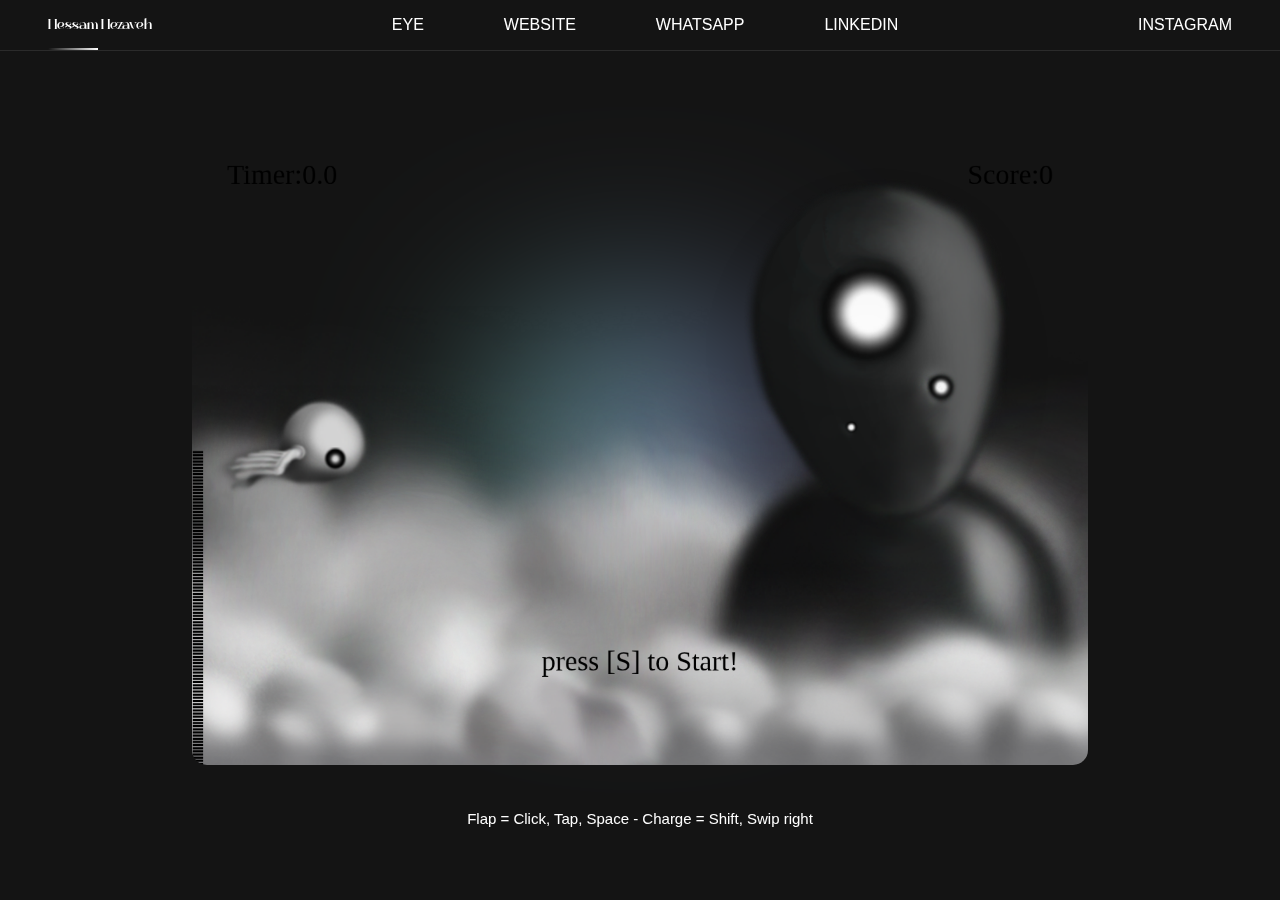
<file: game2.html>
<!DOCTYPE html>
<html lang="en">
    
<head>

    <meta charset="UTF-8">
    <meta name="viewport" content="width=device-width, initial-scale=1.0">
    <title>HessamHezaveh</title>
    <link rel="stylesheet" href="./style.css">
    <style>
        *{
            margin: 0;
            padding: 0;
            box-sizing: border-box;
            font-family: "Anta", sans-serif;
            font-weight: 400;
            font-style: normal;
        }
        .body{
            display: flex;
            width: 100vw;
            height: 100vh;
            align-items: center;
            justify-content: center;
            z-index: -1000;
           
            
        }
        #canvas1{
            
            position: absolute;

            /* background: blue; */
            /*always fit in to the visible browser area*/
            max-width: 70%;
            max-height: 70%;
            background-color: rgba(29, 29, 29, 0);
            border-radius: 15px;
         
        }
        .assets{
            display: none;
        }
        #btn1{
            background-color: rgba(0, 82, 24 ,.5);
            padding: 1rem;
            z-index: 10000;

            position: absolute;
            border: 0 solid transparent;
            border-radius: 1rem;
            font-size: 45px;
            transition: .5s;
            display: none;
            top: 70%;


        }
        #btn1:hover{
            background-color: transparent;
            border: 1px solid rgba(0, 82, 24 ,.5);

        }
        .body p{
            position: absolute;
            top: 90%;
            font-size: 15px;
        }

    </style>


    <!-- <link rel="stylesheet" href="https://cdnjs.cloudflare.com/ajax/libs/font-awesome/6.4.2/css/all.min.css" integrity="sha512-z3gLpd7yknf1YoNbCzqRKc4qyor8gaKU1qmn+CShxbuBusANI9QpRohGBreCFkKxLhei6S9CQXFEbbKuqLg0DA==" crossorigin="anonymous" referrerpolicy="no-referrer" /> -->

</head>
<body>
    <div id="preloader"></div>

    <div id="blob"></div>
    <div class="blur" id="blur"  style="height: 200vh; margin-top: -10rem; "></div>

    <header>
        <nav class="navbar">
            <span></span>
            <div class="logo">Hessam Hezaveh</div>
            <ul class="menu">
                <li><a href="#">eye</a></li>
                <li><a href="./grid.html">website</a></li>
                <li><a href="#">whatsapp</a></li>
                <li><a href="https://www.linkedin.com/in/hessam-gm/">linkedin</a></li>
            </ul>
            <div class="btn"><a  href="">Instagram</a></div>
        </nav>
    </header>


    <div class="body">
        
        <canvas id="canvas1"></canvas>
        <button id="btn1" type="button" onclick="myportfolio()" >continue</button>
        <p>Flap = Click, Tap, Space - Charge = Shift, Swip right</p>
        
    </div>
    
    <div class="assets">
        <img id="robo" src="./flapi/my game/robot.png" alt="">

          <img id="background3" src="./flapi/my game/back3.png"> 
        <img id="background2" src="./flapi/my game/back1.png">
        <img id="background" src="./flapi/my game/back2.png"> 
        
        <img id="player_fish" src="./flapi/my game/char10.png"> 
        <img id="smallGears" src="./flapi/my game/Artboard 12.png"> 

        <!-- Audio -->
        <audio id="charge" src="./flapi/audio/fast-simple-chop-5-6270.mp3"></audio>

        <audio id="flap1" src="./flapi/audio/fart-83471.mp3"></audio>
        <audio id="flap2" src="./flapi/audio/flap1.mp3"></audio>
        <audio id="flap3" src="./flapi/audio/flap2.mp3"></audio>
        <audio id="flap4" src="./flapi/audio/flapp.mp3"></audio>

        <audio id="lose" src="./flapi/audio/game over.mp3"></audio>
        <audio id="win" src="./flapi/audio/win.mp3"></audio>


        
    </div>
    <script>
    var loader = document.getElementById("preloader");
    window.addEventListener("load", function(){
        loader.style.display = "none";
       
    })
</script> 
    <script src="./flapi/audio.js"></script>
    <script src="./flapi/background.js"></script>
    <script src="./flapi/player.js"></script>
    <script src="./flapi/obstacle.js"></script>
    <script src="./flapi/main.js"></script>
    
    


    


 
</body>


<script src="./glowscript.js"></script>


</html>
</file>
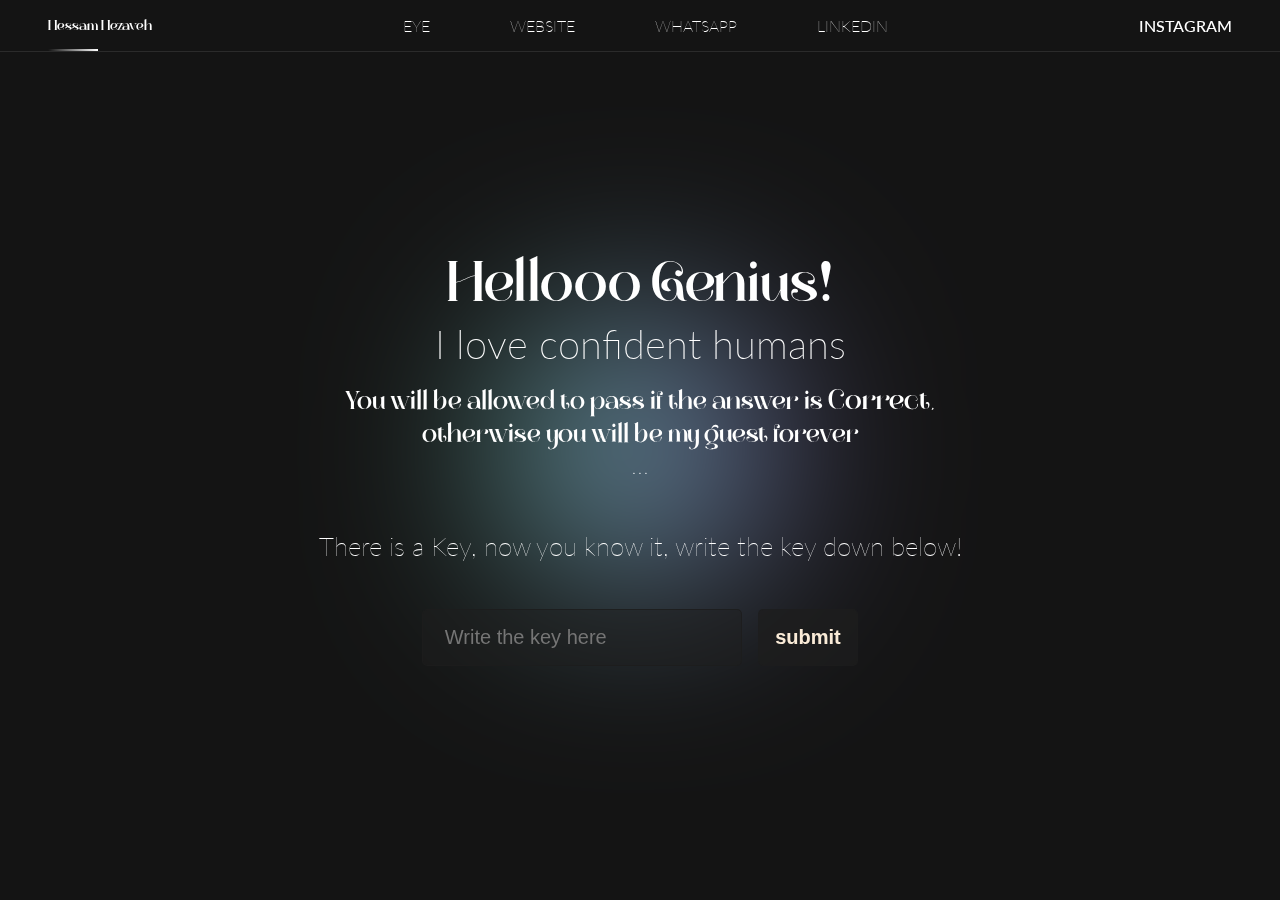
<file: riddle.html>
<!DOCTYPE html>
<html lang="en">
    
<head>

    <meta charset="UTF-8">
    <meta name="viewport" content="width=device-width, initial-scale=1.0">
    <title>HessamHezaveh</title>
    <link rel="stylesheet" href="./style.css">
    <!-- <link rel="stylesheet" href="https://cdnjs.cloudflare.com/ajax/libs/font-awesome/6.4.2/css/all.min.css" integrity="sha512-z3gLpd7yknf1YoNbCzqRKc4qyor8gaKU1qmn+CShxbuBusANI9QpRohGBreCFkKxLhei6S9CQXFEbbKuqLg0DA==" crossorigin="anonymous" referrerpolicy="no-referrer" /> -->
    <style>
        .riddle{
            width: 100vw;
            height: 100vh;
            display: flex;
            flex-direction: column;
            align-items: center;
            justify-content: center;
            padding-top: 1rem;

        }
        .riddle h1{
            font-family: w;
            font-size: 4rem;
        }
        .riddle h2{
            padding-top: 2rem;
            font-size: 1.6rem;
            font-weight: 100;
        }
        .riddle h3{
            
            font-size: 2.5rem;
            font-weight: 200;
        }
        .riddle p{
            font-family: w;
            font-size: 1.8rem;
            padding: 1rem 20rem;
    
            text-align: center;
        }
        .keydiv{
            display: flex;
            padding-top: 3rem;
        }
        #keybtn{
            padding: 1rem;
            border-radius: 5px;
            font-size: 20px;
            font-weight: 700;
            color: antiquewhite;
            background-color:rgba(29, 29, 29, 0.788) ;
            border: 1px solid rgba(29, 29, 29, .2);
            transition: .5s;
        }
        #keybtn:hover{
            color: rgba(29, 29, 29, 1);
            background-color:rgba(29, 29, 29, 0.2) ;
            border: 1px solid rgba(29, 29, 29, .8);
        }
        #keyinput{
            background-color: rgba(29, 29, 29, 0.5);
            border: 1px solid rgba(29, 29, 29, .8) ;
            border-radius: 5px;
            width: 20rem;
            font-size: 20px;
            font-weight: 300;
            padding: 1rem;
            color: aliceblue;
            
        }
        .correct{
            font-size: 2rem;



        }
        .correct:hover{


            color:rgb(0, 255, 42) ;
            


        }
        @media screen and (max-width: 1200px){

        .riddle h2{
            padding-top: 1rem;

        }

        .riddle p{

            padding:1rem 10rem ;
        }

        }
        @media screen and (max-width: 700px){
        .riddle p{

            padding:1rem 5rem ;
        }
        .riddle h2{
            text-align: center;
            padding:0rem 5rem ;
        }
        .riddle h1{
        font-size: 3rem;
        margin-top: -3rem;
        }
        

        }
        @media screen and (max-width: 500px){
            .riddle h1{
                font-size: 2.5rem;
                padding: 2rem 0rem;
            }
            .riddle h2{
                font-size: 1.5rem;
                padding:0rem 2rem ;
            }
            .riddle h3{
                font-size: 1.3rem;
                font-weight: 300;

            }
            .riddle p{
                padding:1rem 2rem ;
            }
            .keydiv{
                flex-direction: column;
                
            }
            #keybtn{
                font-size: 1rem;
            }
            #keyinput{
                font-size: 1rem;
            }





        }

    </style>
</head>
<body>

    <div id="blob"></div>
    <div class="blur" id="blur"></div>

    <header>
        <nav class="navbar">
            <span></span>
            <div class="logo">Hessam Hezaveh</div>
            <ul class="menu">
                <li><a href="#">eye</a></li>
                <li><a href="./grid.html">website</a></li>
                <li><a href="#">whatsapp</a></li>
                <li><a href="https://www.linkedin.com/in/hessam-gm/">linkedin</a></li>
            </ul>
            <div class="btn"><a  href="">Instagram</a></div>
        </nav>
    </header>

    <div class="riddle">
        <h1> Hellooo Genius! </h1>
        <h3>I love confident humans</h3>
        <p>You will be allowed to pass if the answer is <span class="correct" >Correct</span>, otherwise you will be my guest forever <br>...</p>
        <h2> There is a Key, now you know it, write the key down below!</h2>
        <div class="keydiv">
            <input id="keyinput" type="text" placeholder=" Write the key here">
            <button id="keybtn">submit</button>
        </div>



    </div> 

</body>
<script>

const button1 = document.getElementById('keybtn');
const key = "Correct";
button1.onclick = function(){
    const keyinput = document.getElementById('keyinput').value

    // console.log(keyinput.value)
    if(keyinput == key){
        
    
        window.location.replace("https://hessamhezaveh.github.io/grid.html");
        console.log('true')
            
    }else{
        console.log('false')

    }
}

</script>


<script src="./glowscript.js"></script>


</html>
</file>
<file: style.css>
@import url('https://fonts.googleapis.com/css2?family=Bangers&family=Lato:wght@100;300;400;700;900&display=swap');
* {
    padding: 0;
    margin: 0;
    box-sizing: border-box;
    -webkit-user-select: none; /* Safari */
    -ms-user-select: none; /* IE 10 and IE 11 */
    user-select: none; /* Standard syntax */
}
@font-face {
    font-family: w;
    src: url(./fonts/WanoQuin-ExtraBold.otf);
}

body{
    color: #fff;
    font-family: 'Lato', sans-serif;
    overflow-x: hidden;
    background-color: #141414;
    z-index: 3;
}
.navbar {
    display: flex;
    align-items: center;
    justify-content: space-between;
    padding: 1rem 3rem;
    position: fixed;
    top: 0;
    width: 100vw;
    border-bottom: 1px solid rgba(255, 255, 255, 0.1);
    z-index: 1000;
    backdrop-filter: blur(10px)
}

.navbar span{
    position: absolute;
    bottom: 0;
    height: 2px;
    width: 50px;
    background: linear-gradient(90deg, transparent, #fff);
    animation: animate 5s infinite linear;
}
/*head menu animation*/

@keyframes animate {
    0%{
        left: 0;
        transform: translate(-100%);
    }
    100%{
        left: 100%;
        transform: translate(0%);
    }
}


.logo {
    text-transform: capitalize;
    font-style: 30px;
    cursor: pointer;
    font-family: w;
}

li {
    list-style: none;
}

a {
    color: #fff;
    text-decoration: none;
}

.menu {
    display: flex;
    gap: 5rem;
    text-transform: uppercase;
    font-weight: 100;
}
.btn {
    font-weight: 500;
    text-transform: uppercase;
}
.wrapper{
    display:grid;
}

section{
    width:100vw;
    flex-shrink: 0;
    overflow: hidden;
  
}
.animationsection{
    position: fixed;

}



.img-container{
    position: absolute;
    top: 0;
    height: 100vh;
    width: 100vw;
}

.img{
    object-fit: cover;
    height: 100%;
    width: 100%;
}

.text-content{
    position: absolute;
    top: 0;
    height: 100vh;
    width: 100vw;
    display: flex;
    flex-direction: column;
    align-items: center;
    justify-content: center;
    
}

.title {

    width: 450px;
    position: relative;
    height: 110px;
    overflow: hidden;
}
.bg{
    font-family: w;
    font-size: 100px;
}
.tv .bg{
    font-size: 50px;
}
.sm{
    font-size: 35px;
    height: 40px;
}
.tv .sm{
    font-size: 25px;
}
.t-left{
    left: -20%;
}
.t-right{
    top: 50px;
    left: 70%;
}
.title span{
    position: absolute;
}
.n{
    z-index: -1;
}
.text-content p{
    transform: translateY(150px);
    text-transform: uppercase;
    font-size: 12px;
    letter-spacing: 12px;
    font-weight: 300;
    background: rgba(0, 0, 0, 0.4);
    padding: 5px;
    
}
/* .text1{
    position: absolute;
   
}
.text2{
    position: absolute;
} */
.v_container {
    position: absolute;
    top: 0;
    height: 100vh;
    width: 100vw;
    display: grid;
    grid-template-columns: 1fr 3fr;

    /* align-items: center;
    justify-content: center; */
    /* display: block; */
    padding-top: 2rem;
    
    


}

/* push envlop*/
.left-side{
    display: flex;
    flex-direction: column;
    justify-content: center;

    align-items: center; 

    padding-left: 4rem;
    padding-right: 4rem;
    gap: 1rem;
}
.left-side img{
    width: 600px;
}

.tv{
    font-family: w;
    display: flex;
 
    text-transform: capitalize;

    
}

/********* paragraph ********/
.text-container{
    max-width: 600px;
    scroll-snap-align: start; 
 
}

.text-container p{
    padding-bottom: 1rem;
    line-height: 1.4;
    opacity: 0.8;
}
/******************************/
.right-side{
    
    
    display: flex;
    flex-direction: column;
    justify-content: center;
    align-items: center; 

    text-align: center;
    padding: 4rem;
    gap: 3rem;

    scroll-snap-type: y mandatory;


    
 
    

}





.fa-arrow-right-long{
    transform: translateX(2px);
    
}
.text1 h2{
    font-family: w;
    font-size: 3rem;
    padding-bottom: 1rem;
}
.text1 p{
    font-size: 1.3rem;
}
.text2{
    display: flex;
    flex-direction: column;
}
.text2 h2{
    font-size: 1.5rem;
    font-weight: 900;
    padding-bottom: 1rem;
}
.keydiv{
    display: flex;
    /* align-items: center;
    justify-content: space-evenly; */
    gap: 1rem;
}

/*//btn//////////////////////////////////////////////////*/


.right-sideBtn{
    margin: 0;
    width: 160px;
    height: 160px;
    border-top: 2px solid;
    border-bottom: 2px solid;
    border-color: rgba(255, 255, 255, 0.6);
    border-radius: 50%;
    position: relative;
    transition: .5s;

}

.right-sideBtn p{
    position: absolute;
    top: 40%;
    left: 10%; 
    text-transform: uppercase;
    font-size: 20px;


    
}

.right-sideBtn1{
    position: absolute;
    left: 250%;
    top: 10%;
    margin: 0;
    width: 60px;
    height: 60px;
    border-top: 2px solid;
    border-bottom: 2px solid;
    border-color: rgba(255, 255, 255, 0.6);
    border-radius: 50%;
    position: relative;
    transition: .5s;
 
    /* scroll-snap-align: start; */
    /************************/
}
.right-sideBtn1 p{
    position: absolute;
    top: 35%;
    left: 10%; 
    text-transform: uppercase;
    font-size: 10px;
    
    
}


.right-sideBtn2{
    position: absolute;
    left: 160%;
    top: 80%;
    margin: 0;
    width: 100px;
    height: 100px; 

    border-top: 2px solid;
    border-bottom: 2px solid;
    border-color: rgba(255, 255, 255, 0.6);
    border-radius: 50%;
    position: relative;
    transition: .5s;
    align-items: center;
    justify-content: center;
}
.right-sideBtn2 p{
    position: absolute;
    top: 40%;
    left: 15%; 
    text-transform: uppercase;
    font-size: 13px;
    
    
}




.right-sideBtn:hover{
    background-color: rgba(0, 0, 0, .5);
    color: rgb(255, 255, 255);

}
.right-sideBtn1:hover{
    background-color: rgba(83, 2, 2, 0.5);
    color: rgb(255, 255, 255);

}
.right-sideBtn2:hover{
    background-color: rgba(0, 61, 3, 0.5);
    color: rgb(255, 255, 255);

}
.answerInput{
    background-color: transparent;
    width: 50%;
    border: solid 0;
    border-bottom:dashed 1PX rgba(255, 255, 255, 0.6);
    background-color: rgba(255, 255, 255, .1);
    height: 50px
}






/**********************************************************/
/*mouse effect*/

@keyframes rotate {
    from {
      rotate: 0deg;
    }
    
    50% {
      scale: 1 1.5;
    }
    
    to {
      rotate: 360deg;
    }
  }
 

  #blob {
    background-color: white;
    height: 20vmax;
    aspect-ratio: 1;
    position: fixed;
    left: 50%;
    top: 50%;
    translate: -50% -50%;
    border-radius: 50%;
    background: linear-gradient(to right, aquamarine, mediumpurple);
    animation: rotate 20s infinite;
    opacity: 0.8;
    z-index: -5;
  }
  
    .blur {
    height: 100vh;
    width: 100vw;
    position:fixed;
    z-index: -2;
    backdrop-filter: blur(100px);
 


  }
  /*////////////////////////////////grid//////////////////////////////*/
  
.container {
    padding: 10vh;

    width: 100vw;
    display: flex;
    flex-direction: column;
   
    justify-content: space-evenly;
    align-items: center;
    gap: 30px;
    
    z-index: 1000;
}
.gallery{
    display: grid;
    
    grid-template-columns: repeat(3, 1fr);
    /* grid-template-rows: repeat(1,1fr); */
    align-items: center;
    justify-content: center;
    gap: 1rem;
    
    padding: 5rem;
    border:solid rgb(26, 25, 25);

}
.box{
    width: 100%;
    height: 100%;
    display: flex;
    flex-direction: column;
    grid-row: span 1;
    overflow: hidden;

    
}
.cursorGrab{
    cursor: grab;
}
.ifland{
    width: 100%; 
    height: 100%; 
    overflow: hidden;
  
}
.box1{
    width: 100%;
    height: 100%;
    display: flex;
    flex-direction: column;

    
    justify-content: center; 
    align-items: center;
  
    
}
.left-text{
    /* border: solid orange; */
    height: 100%;
    width: 100%;
    display: flex;
    flex-direction:column ;
    align-items: center;
    justify-content: center;
    text-align: center;
    padding: 1rem;
    border: 2px solid rgb(34, 34, 34);
    /* grid-row: span 1; */
   


}
.heading{
    font-family: w;
    font-size: 3rem;
}
.box1 img{
    
    width:100%;
    height: 500px;
    /* border:solid greenyellow; */
    object-fit:cover;
   
}
.box img{
    position: relative;
    width:100%;
   
    /* border:solid greenyellow; */
    object-fit: cover;
    grid-row: span 1;
    grid-column: span 1;
    
   
}
.subheading{
 
 
    align-items: center;
    justify-content: center;
    
    line-height: 2rem;
    text-align: justify;

    margin-top: 1rem;

    
}

.row-2{
    grid-row: span 2;
}
.col-2{
    grid-column: span 2;
}
.row-3{
    grid-row: span 3;
}
.col-3{
    grid-column: span 3;
}
.col-4{
    grid-column: span 3;
}

/*////////////////////////////////////DICE/////////////////////////////////////*/

/*
* Dice Style
*/

.game-container{


    height: 100%;
    display: grid;
    gap: 50px;
    grid-template-columns: repeat(1, 1fr);

    place-items: center;
    justify-content: center;
    /* background: #1b1b1b8c; */

    /* border: solid purple; */

}


.dice{
    position: relative;
    width: 100px;
    height: 100px;
    transform-style: preserve-3d;
    transition: 0.1s ease;

   /* animation: rolling 4s;*/

}
@keyframes rolling{
    50%{
        transform: rotateX(455deg) rotateY(455deg)
    }
}
.face{
    position: absolute;
    width: 100%;
    height: 100%;
    border-radius: 20px;
    border: 5px solid #333333;
    transform-style: preserve-3d;
    background: linear-gradient(
        145deg, #5f5f5f, #202020
    );
}
/*corners*/
.face::before{
    position: absolute;
    content:'';
    width: 100%;
    height: 50%;
    border-radius: 200px;
    background: #333333;
    transform: translateZ(-1px)
}


.face::after{
    position: absolute;
    content: '';
    top:50%;
    left:50%;
    width: 18px;
    height: 18px;
    border-radius: 50%;
    background: #ffffff;

}
/*1*/
.front {
    transform:translateZ(50px);
}
.back{
    transform: rotateX(180deg) translateZ(50px)
}
/*2*/
.top{
    transform: rotateX(90deg) translateZ(50px)
}
.bottom{
    transform: rotateX(-90deg) translateZ(50px)
}
/*4*/
.right{
    transform: rotateY(90deg) translateZ(50px) 
}
/*3*/
.left{
    transform: rotateY(-90deg) translateZ(50px)
}




.front::after{
    width: 30px;
    height: 30px;
    background: #f63330;
    margin: -15px 0 0 -15px
}

.back::after{
    margin: -35px 0 0 -30px;
    box-shadow: 40px 0,
                0 25px,
                40px 25px,
                0 50px,
                40px 50px;
}

.top::after{
    margin: -30px 0 0 -30px;
    box-shadow:40px 40px;
}
.bottom::after{
    margin: -36px 0 0 -36px;
    box-shadow: 26px 26px,
                52px 52px,
                52px 0,
                0 52px;
}
.right::after{
    margin: -30px 0 0 -30px;
    box-shadow: 40px 0,
    0 40px,
    40px 40px;
}
.left::after{
    margin: -35px 0 0 -35px;
    box-shadow: 25px 25px,
                50px 50px;
}
.game-btn{
    cursor: pointer;
    font-weight: 900;
    background-color: transparent;
    color:#00c020;
    width: 200px;
    padding: 6px 12px;
    border-radius: 15px;
    font: 700 16px;
    border: 2px solid #00c020;
    transition: 0.4s;
}
.game-btn:hover{
    color: #fff;
    background: #00c020;
}
/*/////////////////////////////////////////////3d//////////////////////////////////////*/

 #threedwindow{
    width: 100%;
    height: 30vw;
}
 #frame {
    width: 100%;
    height: 100%;
}  

.threeDcontainer{


    overflow: hidden;





}

/*///////////////////////////////////tictactoe/////////////////////////////////////////*/
#main-heading{
     text-align: center;
    color: white;
     mix-blend-mode: difference ;
}


#win-message{
    color: white;
    font-size: 18px;
    visibility: hidden;
}

#game-canvas{

    background-color: rgba(0, 0, 0, 0.5);
    border-radius: 2rem;
    
}

/*************************************GAME******************************************/
.game1{
    width: 90vw;
    height: 90vh;
    margin: 4rem;
   
    display: flex;
    flex-direction: column  ;
    align-items: center;
    justify-content: center;
    gap: 1rem;

}
.game1 h2{
    font-family: w;
    font-size: 5rem;
    padding-top: 1rem;
}
.gameframe{
    width: 90%;
    height: 80%;
    border-radius: 30px;
}
  /*********************************phone***************************************/

  @media screen and (max-width: 1200px){

    .bg{
        font-size: 70px;
    }
    .sm{
        font-size: 25px;
        height: 20px;
    
    }
    .left{
        left: 15%;
    }
    .right{
        top: 20px;
        left: 45%;
    }
    .title span{
        position: absolute;
    }
    
    .text-content p{
        transform: translateY(150px);
        text-align: center;
        
        font-size: 10px;
        letter-spacing: 12px;
        font-weight: 800;
    }
    .menu {
        display: flex;
        gap: 2rem; 
        
        text-transform: uppercase;
        font-weight: 300;
        font-size: 15px;
        padding-right: 1rem;
        padding-left: 1rem;
        margin-bottom: -2rem;
        margin-top: -2rem;
       
    }
    .logo{
        
        visibility: hidden;
    }
    .btn {
        visibility: hidden;
        
    }
    .navbar{
        display: flex;
        flex-direction: column;
        gap: 1.5rem;
        padding: 0.1rem 1rem;
        
    }
    .txt-bottom{
        line-height: 1.5rem;
    }
    .container{
        padding: 5rem 3rem;
        padding-right: 4rem;

    }

    .gallery{
        display: grid;
     
        grid-template-columns: repeat(1, 1fr);
        /* grid-template-rows: repeat(1,1fr); */
        align-items: center;
        justify-content: center;
        gap: 1rem;
        
        padding: 2rem;
        

  
    
        
    
    }
    .ifland{
        
        aspect-ratio:2/1 ;
        overflow: hidden;
    }
    .row-2{
        grid-row: span 1;
    }
    .col-2{
        grid-column: span 1;
    }
    .row-3{
        grid-row: span 1;
    }
    .col-3{
        grid-column: span 1;
    }
    .col-4{
        grid-column: span 1;
    }

    .right{
        transform: rotateY(90deg) translateZ(5px) translateY(-16px) 
    }
    /*3*/
    .left{
        transform: rotateY(-90deg) translateZ(60px)
    }
    .box1 img{
        min-height: 800px;
    }


        
    #threedwindow{
        width: 100%;
        height: 60vw;
    }


    

    /********************************************/
    .text-container{
        padding-top: 0rem;
        max-width: 900px;  
    }
    .left-side{
        display: flex;
        flex-direction: row;
        align-items:end;
    }
    .left-side img{
        width: 300px;
    }

    
    .text-container p{
        text-align: center;
        font-size: 1.1rem;
        padding-bottom: 1rem;
        line-height: 1.4rem;
        opacity: 0.8;
        
       
    }
    /********************************************/

    .tv .bg{
        font-size: 55px;
        
    }

    .tv .sm{
        position: absolute;
        font-size: 25px;
        transform: translateY(50px) translateX(-60px);
      
        
    }
    .v_container {
        align-items: center;
        display: block;
        padding-top: 5rem;
        
    
    
    }
    .v_container .left-side .tv {
        align-items:start;
        justify-content: end;
        display: flex;
        flex-direction: column;
        text-align: right;
        gap: 1rem;  
        padding-bottom: 2rem;  
    
    }
    div .right-side {
        margin-top: -3rem;
    
    }
    .answerInput{
        width: 60%;
        height: 40px

    }
    /* .keydiv {
        justify-content:center
    } */

    .right-side{
        padding: 3rem;
        gap: 2rem;
    }



    .right-sideBtn p{
        top: 45%;
        font-size: 20px;
    }
    .right-sideBtn1{
        left: 270%;
    }
    .right-sideBtn1 p{
        top: 30%;
        font-size: 10px;
    }
    .right-sideBtn2{
        left: 180%;
    }
    .right-sideBtn2 p{
        top: 40%;
        font-size: 15px;
        left: 10%;
    }



    

    
  }


  @media screen and (max-width: 700px){
    .bg{
        font-size: 70px;
    }
    .sm{
        font-size: 25px;
        height: 20px;
    
    }
    .left{
        left: 15%;
    }
    .right{
        top: 20px;
        left: 45%;
    }
    .title span{
        position: absolute;
    }
    
    .text-content p{
        transform: translateY(150px);
        text-align: center;
        
        font-size: 10px;
        letter-spacing: 12px;
        font-weight: 800;
    }
    .menu {
        display: flex;
        gap: 2rem; 
        
        text-transform: uppercase;
        font-weight: 300;
        font-size: 15px;
        padding-right: 1rem;
        padding-left: 1rem;
        margin-bottom: -2rem;
        margin-top: -2rem;
       
    }
    .logo{
        
        visibility: hidden;
    }
    .btn {
        visibility: hidden;
        
    }
    .navbar{
        display: flex;
        flex-direction: column;
        gap: 1.5rem;
         padding: 0.1rem 1rem;
        
    }
    .txt-bottom{
        line-height: 1.5rem;
    }

    /********************************************/
    .text-container{
        padding-top: 0rem;
        max-width: 600px;  
        
    }
    .text1 h2{
        font-size: 40px;

        
    }
    
    .text2 h2{
        font-size: 25px;
        
    }
    
    .text-container p{
        text-align: center;
        padding-bottom: 0rem;
        line-height: 1.4;
        opacity: 0.8;
        
       
    }
    /********************************************/
    .tv .bg{
        font-size: 30px;
    }
    .tv .sm{
        font-size: 15px;
       transform: translateY(30px) translatex(-100px);
    }

    .t-left{
        left: 10%;
    }
    .t-right{
        top: 50px;
        left: 40%;
    }
    .title span{
        position: absolute;
    }
    .v_container {
        align-items: center;
        display: block;
        padding-top: 5rem;
    
    
    }
    .v_container .left-side .tv {
        align-items: start;

        flex-direction: column;
        gap: .5rem;    
    }
     .right-side {
        margin-top: -2rem;
        gap: 1rem;
    

    }
    .left-side{
    
        flex-direction: row;
        align-items:end;
        justify-content: center;
    }
    .left-side img{
        width: 250px;
    }



    /********************************************/
 
    /********************************************/ 
    
    

/*/////////////////////////////////////////////3d//////////////////////////////////////*/




}

@media screen and (max-width: 450px){
    .container{
        padding: 5rem 1rem;
    }
    .bg{
        font-size: 55px;
        font-weight: 900;
        font-family: w;
    }
    .sm{
        font-size:20px ;
    }
    .img_txt{
        padding-left: 4rem;
    }
    .left-side img{
        width: 150px;
    }
    .left-side{

        align-items: center;
        gap: 3rem;
        padding-top: 1rem ;
    }

    .tv{
        margin-bottom: -2rem;
        
    }


    .tv .sm{
    
 
        font-size: 20px;
    } 
    /* .right-sideBtn2{
        margin-top: -.5rem;
    } */
    .right-side{
        gap:.5rem
    }
    /* .keydiv .right-sideBtn{
        width: 60px;
        height: 60px; 

    }
    .keydiv .right-sideBtn p{
        top: 40%;
        left: 5%;
        font-size: 10px;
        
    } */
    /* .right-sideBtn{
        width: 120px;
        height: 120px; 

    } */

    /* .right-sideBtn p{
        top: 45%;
        left: 5%;
        font-size: 10px;
        
    } */
    .right-side .text2 h2{
        font-size: 15px;
    }
    

    .right-sideBtn{
        left: -20%;
    }

    .right-sideBtn1{
        left: 180%;
    }
    .right-sideBtn2{
        left: 100%;
    }


/*     
    .right-sideBtn p{
        top: 45%;
        font-size: 20px;
    }
    .right-sideBtn1{
        left: 270%;
    }
    .right-sideBtn1 p{
        top: 30%;
        font-size: 10px;
    }
    .right-sideBtn2{
        left: 180%;
    }
    .right-sideBtn2 p{
        top: 40%;
        font-size: 15px;
        left: 10%;
    } */



}

#preloader{
    background: #0c0c0c url(./media/OSNw.gif) no-repeat center center;
    background-size:30%;
    height: 100vh;
    width: 100%;
    position: fixed;
    z-index: 10000;
    background-blend-mode: lighten;
    display: flex;
    flex-direction: column;
    align-items: center;
    justify-content: end;
    transition: 10s;
    
    


}
#preloader h2{
    color: rgb(116, 116, 116);
    font-family: w;
    font-size: 35px;
    z-index: 100001;
    padding-bottom: 1rem;



    /* position: absolute;
    top: 50%;
    left: 50%; */
    

}
#preloader p{
    color: rgb(143, 143, 143);

    font-size: 20px;
    z-index: 100001;
    padding-bottom: 4rem;
    
    /* padding-bottom: 4rem; */
    /* position: absolute;
    top: 50%;
    left: 50%; */
    

}
</file>
